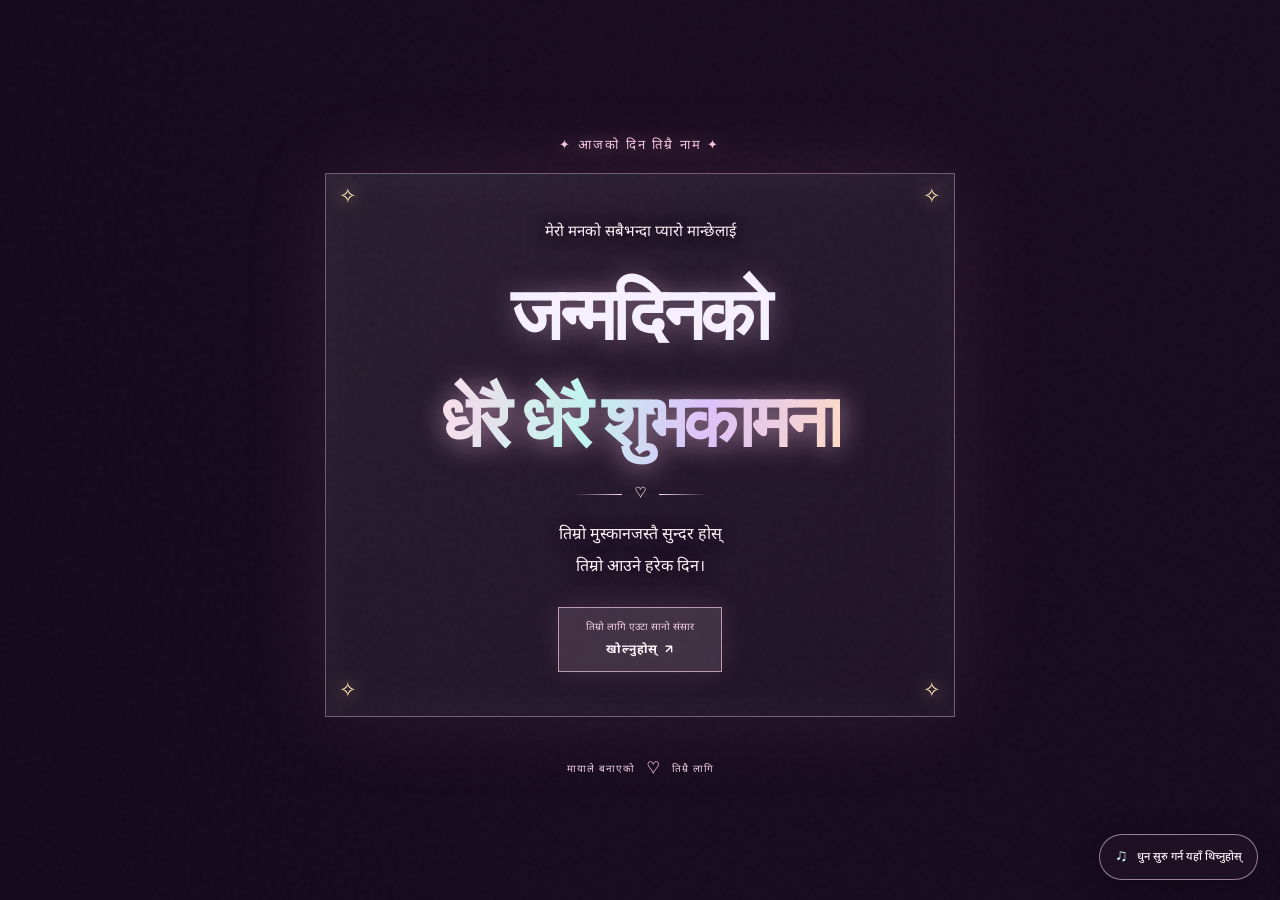
<file: index.html>
<!doctype html>
<html lang="ne">

<head>
    <meta charset="utf-8">
    <meta name="viewport" content="width=device-width,initial-scale=1">
    <meta name="theme-color" content="#180b20">
    <meta name="description" content="तिम्रो जन्मदिनका लागि, मायाले बनाएको सानो संसार।">
    <title>तिम्रो लागि ♡</title>
    <link rel="preconnect" href="https://fonts.googleapis.com">
    <link rel="preconnect" href="https://fonts.gstatic.com" crossorigin>
    <link
        href="https://fonts.googleapis.com/css2?family=DM+Sans:wght@400;500;600;700&family=Noto+Sans+Devanagari:wght@400;500;600;700&display=swap"
        rel="stylesheet">
    <link rel="stylesheet" href="style.css">
    <link rel="stylesheet" href="theme.css">
    <link rel="stylesheet" href="music.css">
</head>

<body class="page page-intro">
    <div class="video-backdrop"><video autoplay muted loop playsinline aria-hidden="true">
            <source src="love.mp4" type="video/mp4">
        </video></div>
    <div class="video-shade"></div>
    <div class="grain" aria-hidden="true"></div>
    <main class="intro-screen">
        <div class="intro-kicker reveal">✦ आजको दिन तिम्रै नाम ✦</div>
        <div class="intro-frame reveal"><span class="frame-corner corner-tl">✧</span><span
                class="frame-corner corner-tr">✧</span><span class="frame-corner corner-bl">✧</span><span
                class="frame-corner corner-br">✧</span>
            <p class="intro-small">मेरो मनको सबैभन्दा प्यारो मान्छेलाई</p>
            <h1>जन्मदिनको<br><span>धेरै धेरै शुभकामना</span></h1>
            <div class="intro-divider"><i></i> ♡ <i></i></div>
            <p class="intro-line">तिम्रो मुस्कानजस्तै सुन्दर होस्<br>तिम्रो आउने हरेक दिन।</p><a class="enter-button"
                href="wishes.html"><span>तिम्रो लागि एउटा सानो संसार</span><b>खोल्नुहोस्&nbsp; ↗</b></a>
        </div>
        <div class="intro-footer reveal"><span>मायाले बनाएको</span><span class="footer-heart">♡</span><span>तिम्रै
                लागि</span></div>
        <div class="balloon balloon-one"><i></i></div>
        <div class="balloon balloon-two"><i></i></div>
        <div class="balloon balloon-three"><i></i></div>
        <div class="balloon balloon-four"><i></i></div>
        <div class="balloon balloon-five"><i></i></div>
        <div class="fireworks firework-a">✦<b>✧</b></div>
        <div class="fireworks firework-b">✧<b>✦</b></div>
        <div class="fireworks firework-c">✦<b>✧</b></div>
        <div class="float-heart heart-a">♡</div>
        <div class="float-heart heart-b">♥</div>
    </main><button class="music-toggle" type="button" aria-pressed="false"><span class="music-icon">♫</span><span
            class="music-label">मधुर धुन सुन्नुहोस्</span></button>
    <script src="script.js"></script>
</body>

</html>
</file>
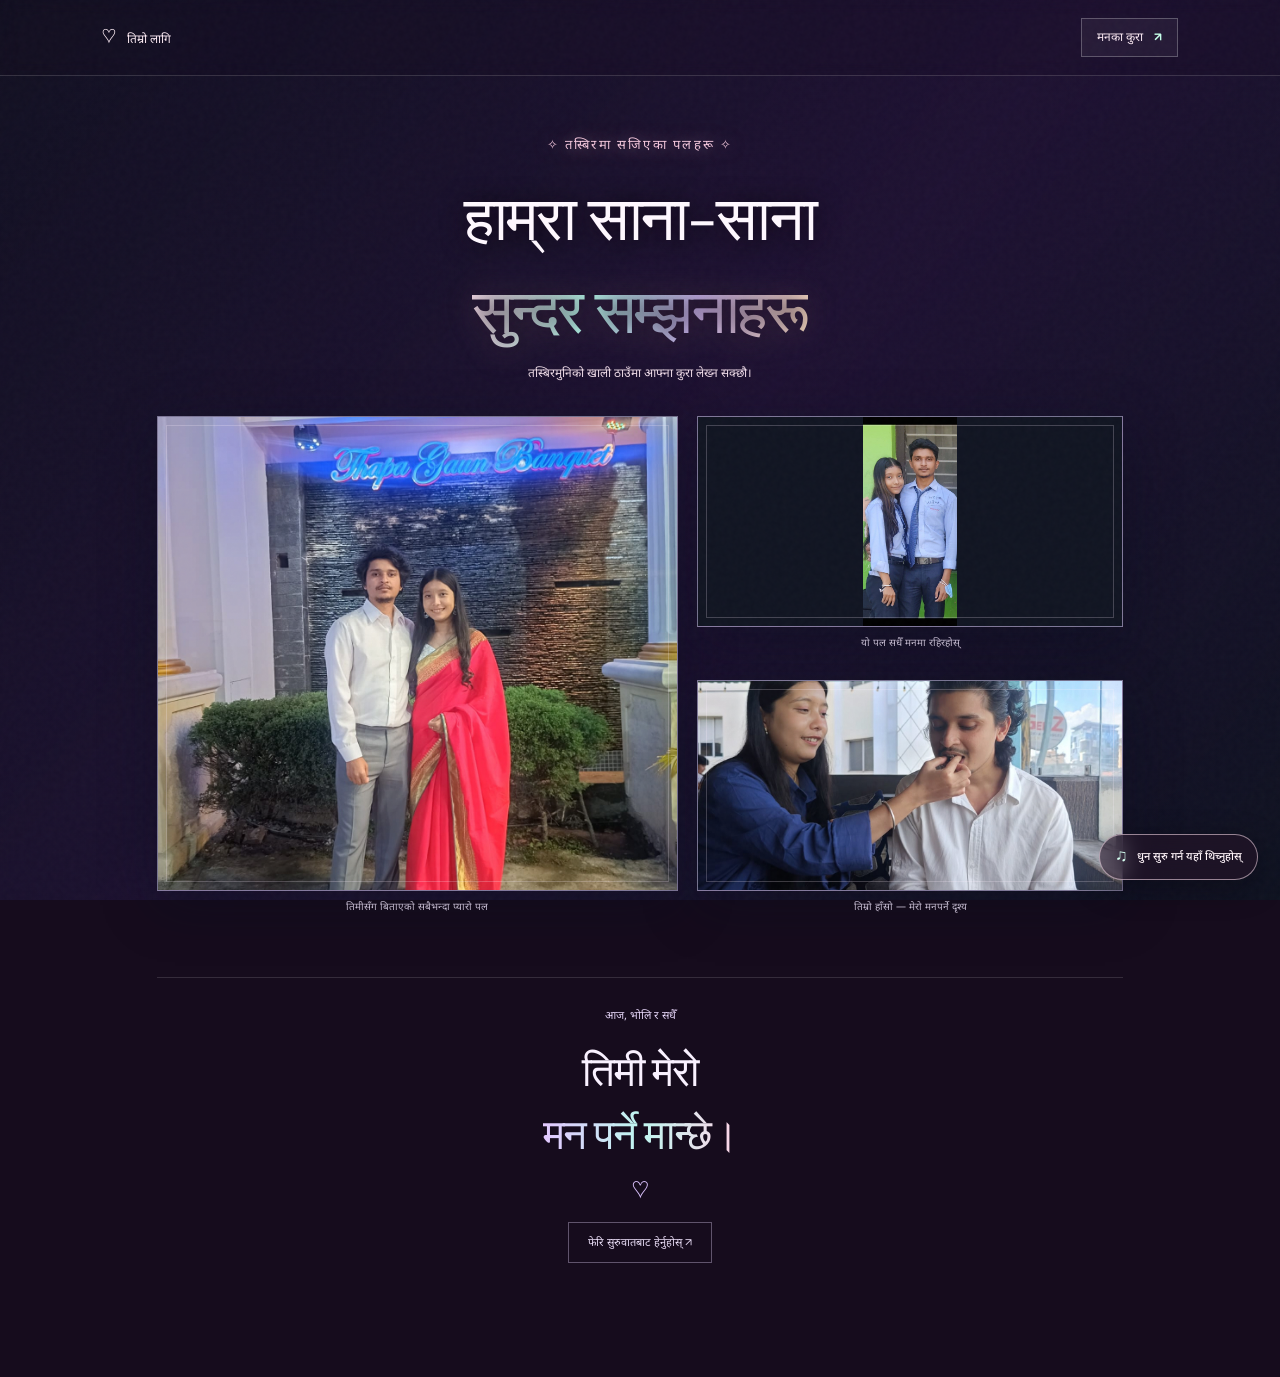
<file: memories.html>
<!doctype html>
<html lang="ne">

<head>
    <meta charset="utf-8">
    <meta name="viewport" content="width=device-width,initial-scale=1">
    <meta name="theme-color" content="#130f28">
    <title>हाम्रा सम्झनाहरू ♡</title>
    <link rel="preconnect" href="https://fonts.googleapis.com">
    <link rel="preconnect" href="https://fonts.gstatic.com" crossorigin>
    <link href="https://fonts.googleapis.com/css2?family=Noto+Sans+Devanagari:wght@400;500;600;700&display=swap"
        rel="stylesheet">
    <link rel="stylesheet" href="style.css">
    <link rel="stylesheet" href="theme.css">
    <link rel="stylesheet" href="music.css">
</head>

<body class="page page-memories">
    <div class="video-backdrop"><video autoplay muted loop playsinline aria-hidden="true">
            <source src="love.mp4" type="video/mp4">
        </video></div>
    <div class="video-shade"></div>
    <div class="grain" aria-hidden="true"></div>
    <header class="site-nav"><a class="nav-brand" href="index.html">♡ <span>तिम्रो लागि</span></a><a class="nav-next"
            href="wishes.html">मनका कुरा <b>↗</b></a></header>
    <main class="memories-main">
        <section class="memories-heading reveal">
            <p class="page-kicker">✧ तस्बिरमा सजिएका पलहरू ✧</p>
            <h1>हाम्रा साना-साना<br><span>सुन्दर सम्झनाहरू</span></h1>
            <p>तस्बिरमुनिको खाली ठाउँमा आफ्ना कुरा लेख्न सक्छौ।</p>
        </section>
        <section class="memory-gallery">
            <figure class="memory-shot shot-one reveal has-photo">
                <div class="photo-placeholder"><img src="images/2.jpeg" alt="तिमीसँग बिताएको प्यारो पल"><span>♡</span><small>यहाँ तिम्रो मनपर्ने तस्बिर राख</small><b>images/2.jpeg</b>
                </div>
                <figcaption>तिमीसँग बिताएको सबैभन्दा प्यारो पल</figcaption>
            </figure>
            <figure class="memory-shot shot-two reveal has-photo">
                <div class="photo-placeholder"><img src="images/4.jpeg" alt="हाम्रो अर्को सुन्दर सम्झना"><span>✧</span><small>हाम्रो अर्को सुन्दर सम्झना</small><b>images/4.jpeg</b>
                </div>
                <figcaption>यो पल सधैँ मनमा रहिरहोस्</figcaption>
            </figure>
            <figure class="memory-shot shot-three reveal has-photo">
                <div class="photo-placeholder"><img src="images/1.jpeg" alt="एउटा खुसीको दिन"><span>♡</span><small>एउटा खुसीको दिन</small><b>images/1.jpeg</b></div>
                <figcaption>तिम्रो हाँसो — मेरो मनपर्ने दृश्य</figcaption>
            </figure>
        </section>
        <section class="memories-end reveal"><span>आज, भोलि र सधैँ</span>
            <h2>तिमी मेरो<br><em>मन पर्ने मान्छे।</em></h2>
            <div>♡</div><a href="index.html">फेरि सुरुवातबाट हेर्नुहोस् ↗</a>
        </section>
    </main><button class="music-toggle" type="button" aria-pressed="false"><span class="music-icon">♫</span><span
            class="music-label">मधुर धुन सुन्नुहोस्</span></button>
    <script src="script.js"></script>
</body>

</html>
</file>
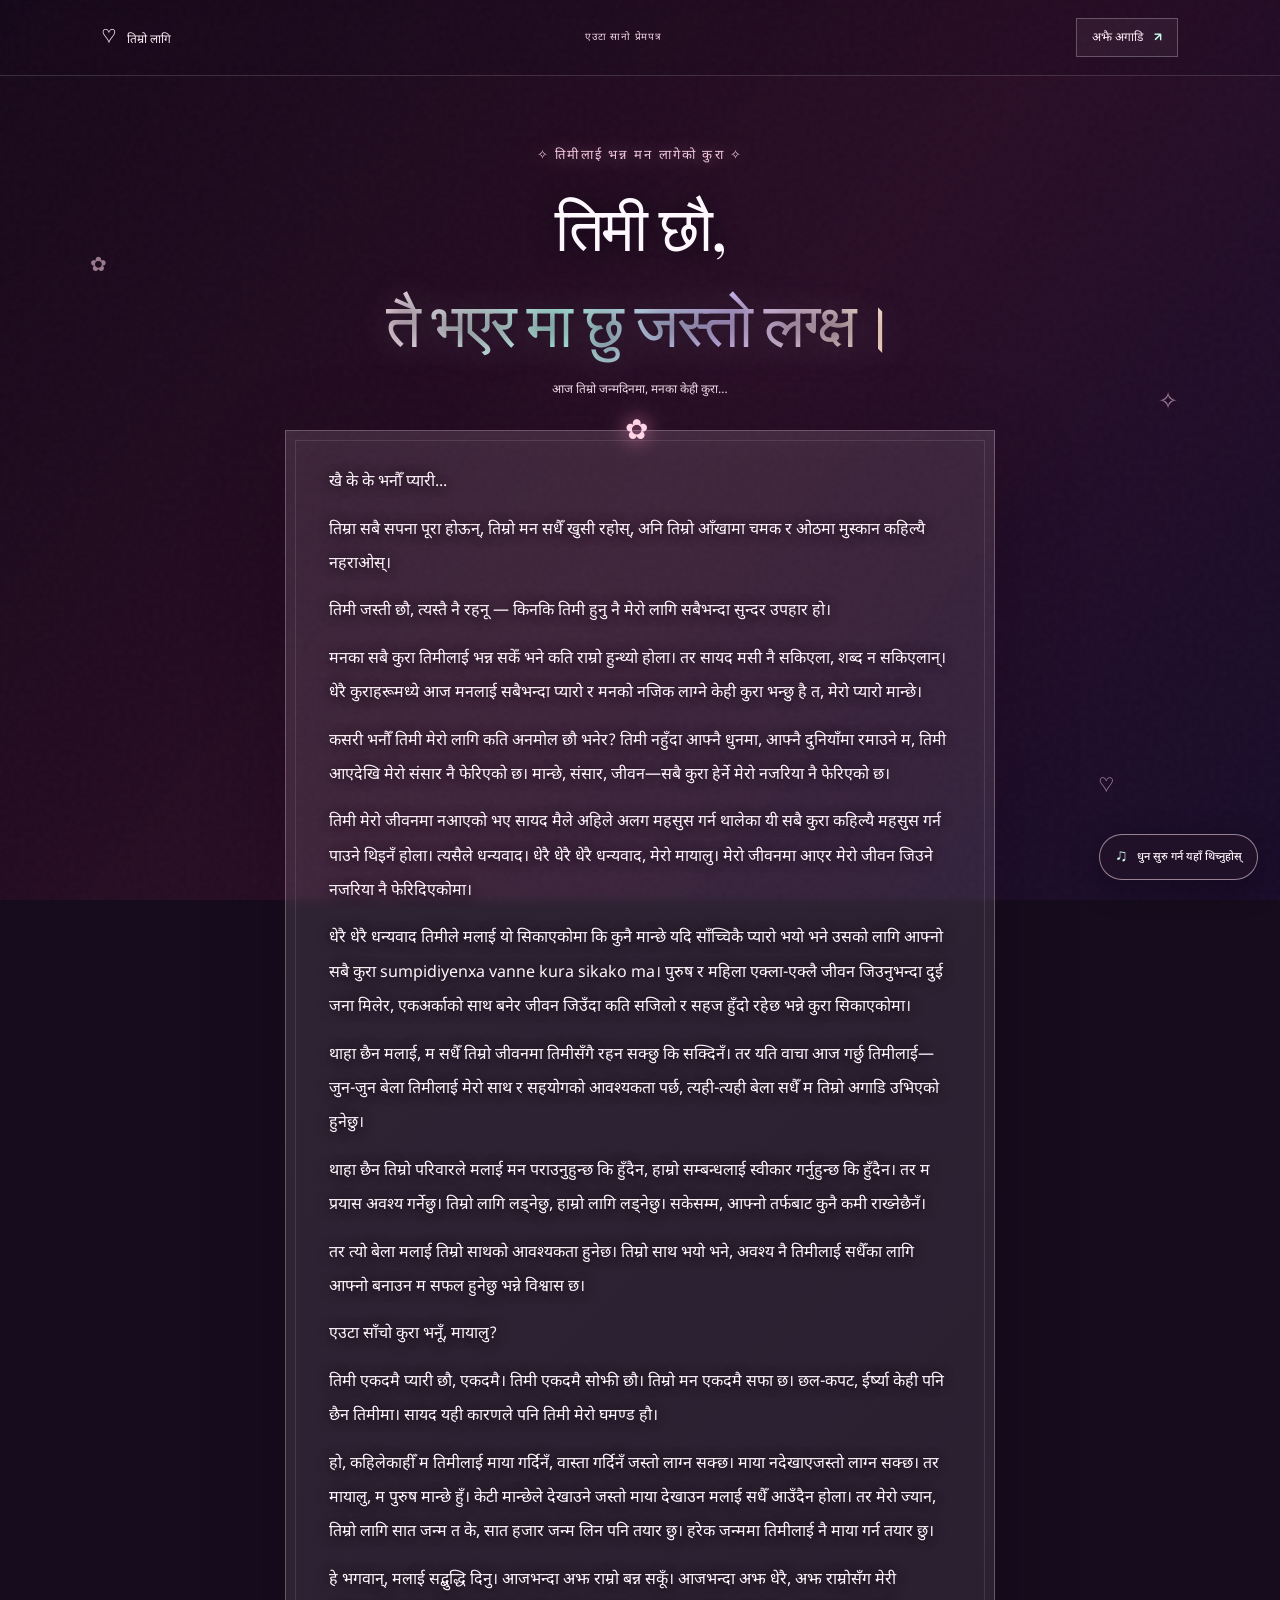
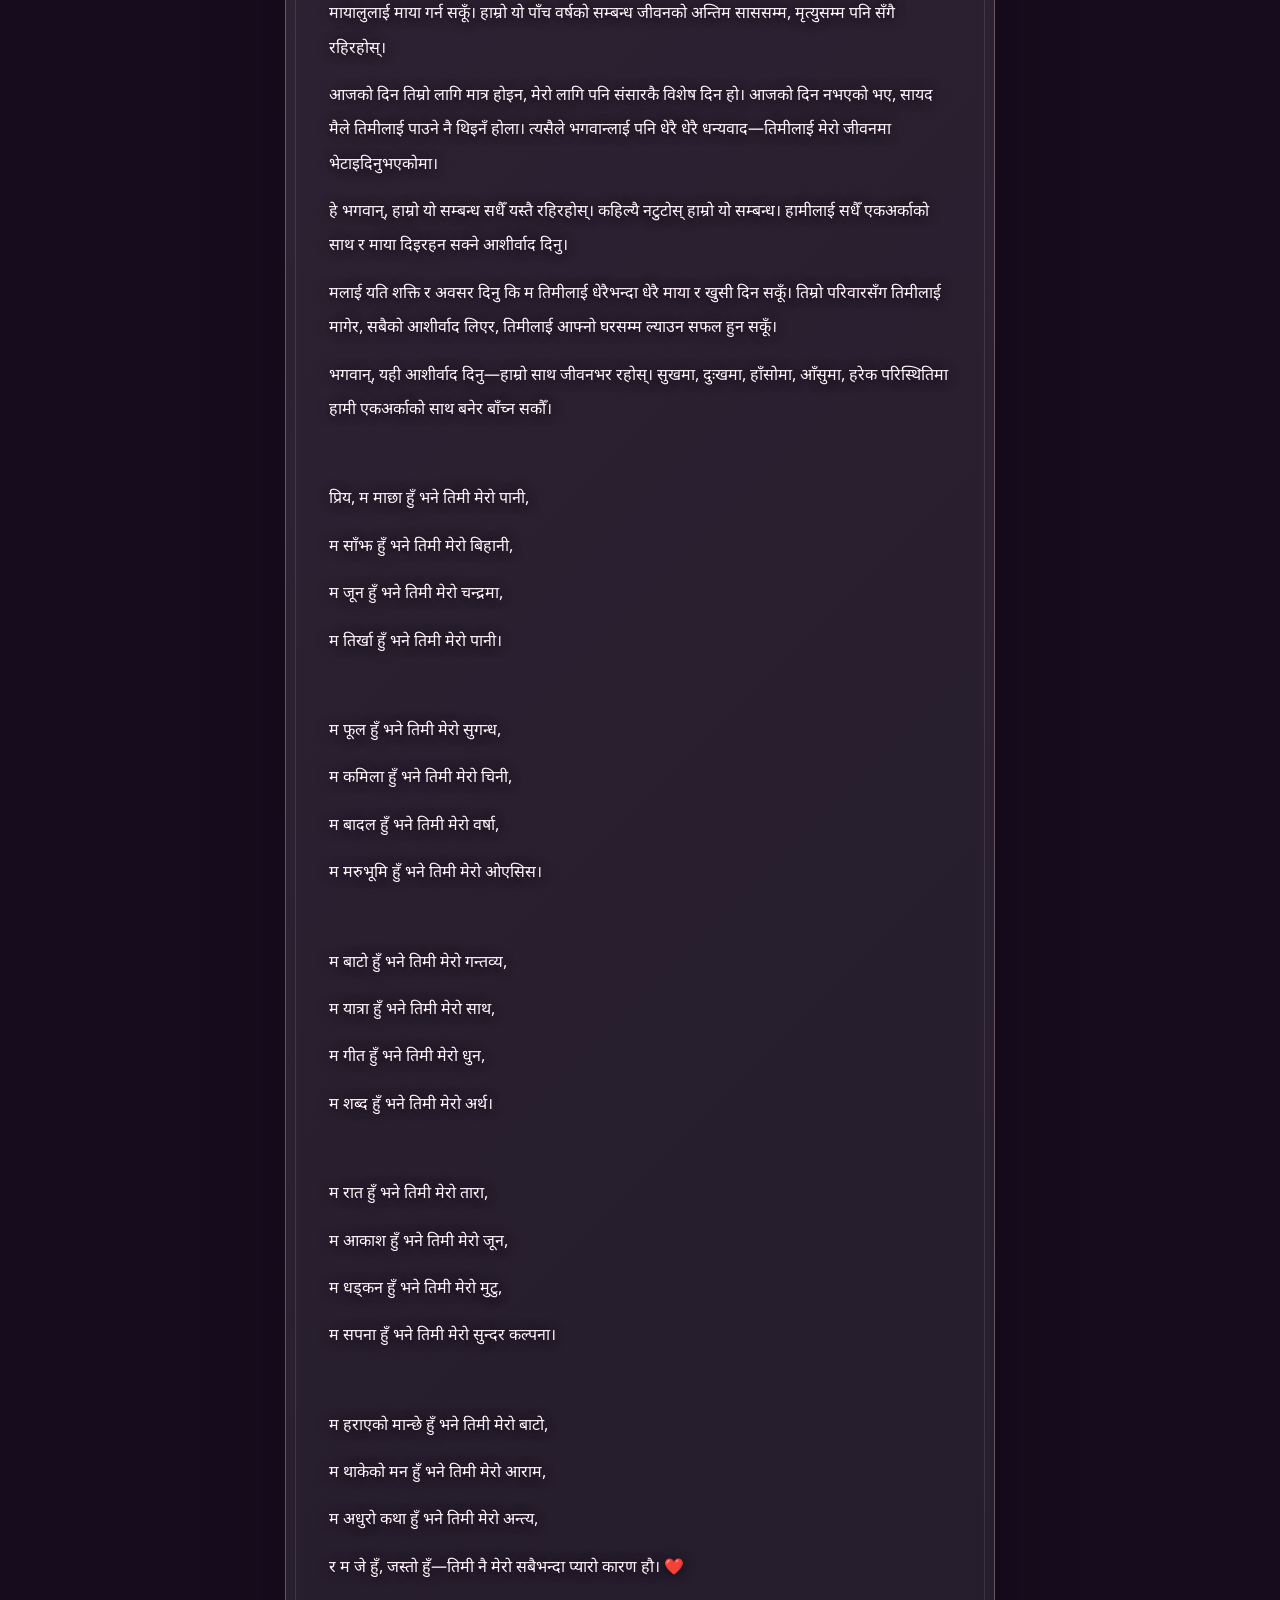
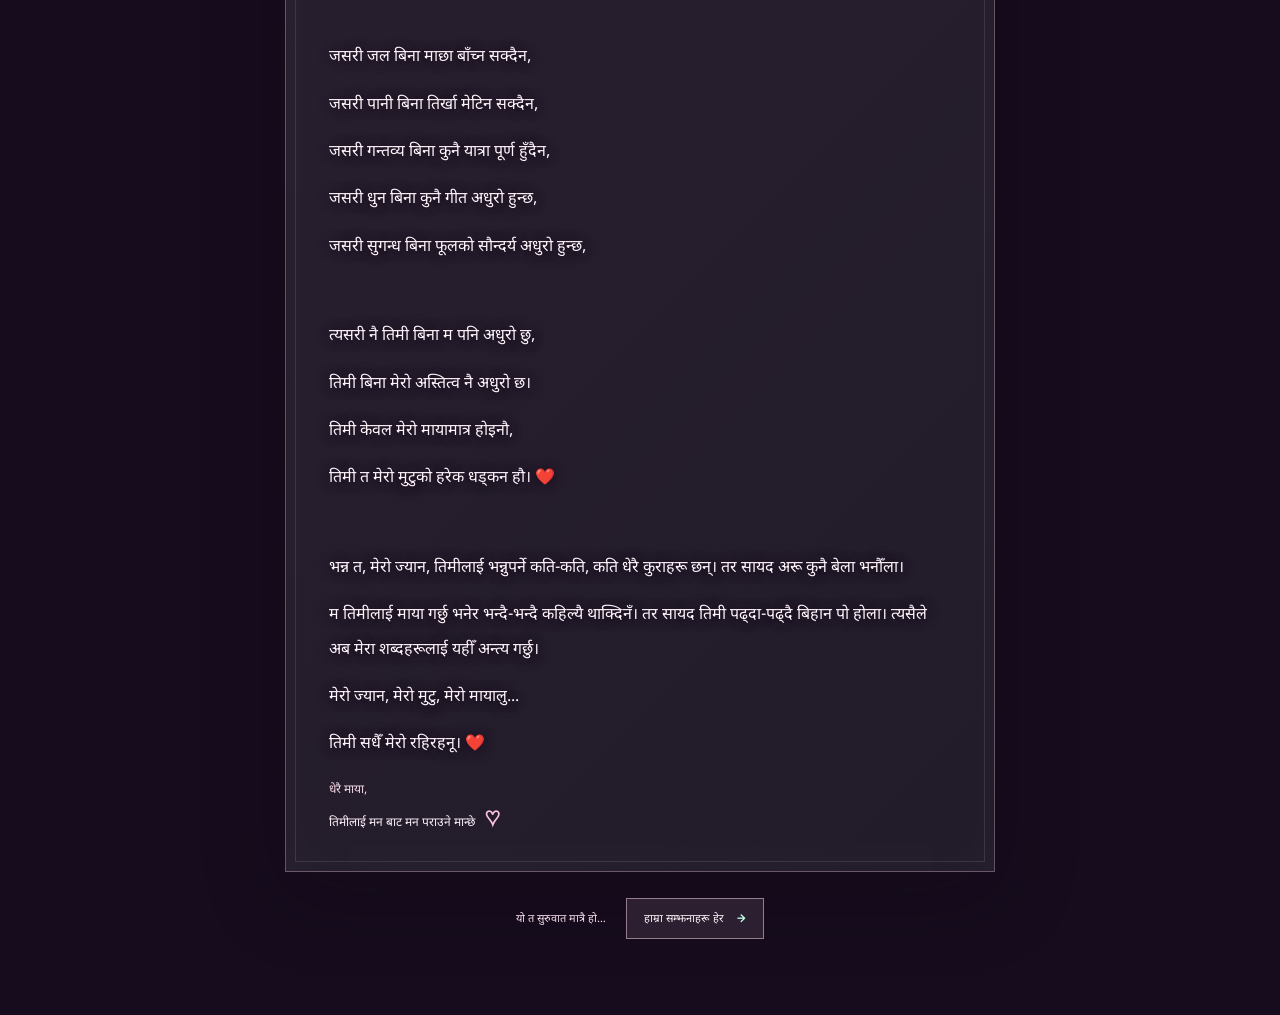
<file: wishes.html>
<!doctype html>
<html lang="ne">

<head>
    <meta charset="utf-8">
    <meta name="viewport" content="width=device-width,initial-scale=1">
    <meta name="theme-color" content="#25101f">
    <title>मनका कुरा ♡</title>
    <link rel="preconnect" href="https://fonts.googleapis.com">
    <link rel="preconnect" href="https://fonts.gstatic.com" crossorigin>
    <link href="https://fonts.googleapis.com/css2?family=Noto+Sans+Devanagari:wght@400;500;600;700&display=swap"
        rel="stylesheet">
    <link rel="stylesheet" href="style.css">
    <link rel="stylesheet" href="theme.css">
    <link rel="stylesheet" href="music.css">
</head>

<body class="page page-wishes">
    <div class="video-backdrop"><video autoplay muted loop playsinline aria-hidden="true">
            <source src="love.mp4" type="video/mp4">
        </video></div>
    <div class="video-shade"></div>
    <div class="grain" aria-hidden="true"></div>
    <header class="site-nav"><a class="nav-brand" href="index.html">♡ <span>तिम्रो लागि</span></a><span
            class="nav-caption">एउटा सानो प्रेमपत्र</span><a class="nav-next" href="memories.html">अझै अगाडि
            <b>↗</b></a></header>
    <main class="wishes-main">
        <div class="wishes-heading reveal">
            <p class="page-kicker">✧ तिमीलाई भन्न मन लागेको कुरा ✧</p>
            <h1>तिमी छौ,<br><span>तै भएर मा छु जस्तो लग्क्ष।</span></h1>
            <p class="wishes-sub">आज तिम्रो जन्मदिनमा, मनका केही कुरा…</p>
        </div>
        <article class="letter-glass reveal"><span class="letter-flower">✿</span>
            <p>खै के के भनौँ प्यारी...</p>
            <p>तिम्रा सबै सपना पूरा होऊन्, तिम्रो मन सधैँ खुसी रहोस्, अनि तिम्रो आँखामा चमक र ओठमा मुस्कान कहिल्यै
                नहराओस्। </p>

            <p>तिमी जस्ती छौ, त्यस्तै नै रहनू — किनकि तिमी हुनु नै मेरो लागि सबैभन्दा सुन्दर उपहार हो।</p>

            <p>मनका सबै कुरा तिमीलाई भन्न सकेँ भने कति राम्रो हुन्थ्यो होला। तर सायद मसी नै सकिएला, शब्द न सकिएलान्।
                धेरै कुराहरूमध्ये आज मनलाई सबैभन्दा प्यारो र मनको नजिक लाग्ने केही कुरा भन्छु है त, मेरो प्यारो मान्छे।
            </p>

            <p>कसरी भनौँ तिमी मेरो लागि कति अनमोल छौ भनेर? तिमी नहुँदा आफ्नै धुनमा, आफ्नै दुनियाँमा रमाउने म, तिमी
                आएदेखि मेरो संसार नै फेरिएको छ। मान्छे, संसार, जीवन—सबै कुरा हेर्ने मेरो नजरिया नै फेरिएको छ।</p>

            <p>तिमी मेरो जीवनमा नआएको भए सायद मैले अहिले अलग महसुस गर्न थालेका यी सबै कुरा कहिल्यै महसुस गर्न पाउने
                थिइनँ होला। त्यसैले धन्यवाद। धेरै धेरै धेरै धन्यवाद, मेरो मायालु। मेरो जीवनमा आएर मेरो जीवन जिउने नजरिया
                नै फेरिदिएकोमा।</p>

            <p>धेरै धेरै धन्यवाद तिमीले मलाई यो सिकाएकोमा कि कुनै मान्छे यदि साँच्चिकै प्यारो भयो भने उसको लागि आफ्नो
                सबै कुरा sumpidiyenxa vanne kura sikako ma। पुरुष र महिला एक्ला-एक्लै जीवन जिउनुभन्दा दुई जना मिलेर,
                एकअर्काको साथ बनेर जीवन जिउँदा कति सजिलो र सहज हुँदो रहेछ भन्ने कुरा सिकाएकोमा।</p>

            <p>थाहा छैन मलाई, म सधैँ तिम्रो जीवनमा तिमीसँगै रहन सक्छु कि सक्दिनँ। तर यति वाचा आज गर्छु तिमीलाई—जुन-जुन
                बेला तिमीलाई मेरो साथ र सहयोगको आवश्यकता पर्छ, त्यही-त्यही बेला सधैँ म तिम्रो अगाडि उभिएको हुनेछु।</p>

            <p>थाहा छैन तिम्रो परिवारले मलाई मन पराउनुहुन्छ कि हुँदैन, हाम्रो सम्बन्धलाई स्वीकार गर्नुहुन्छ कि हुँदैन।
                तर म प्रयास अवश्य गर्नेछु। तिम्रो लागि लड्नेछु, हाम्रो लागि लड्नेछु। सकेसम्म, आफ्नो तर्फबाट कुनै कमी
                राख्नेछैनँ।</p>

            <p>तर त्यो बेला मलाई तिम्रो साथको आवश्यकता हुनेछ। तिम्रो साथ भयो भने, अवश्य नै तिमीलाई सधैँका लागि आफ्नो
                बनाउन म सफल हुनेछु भन्ने विश्वास छ।</p>

            <p>एउटा साँचो कुरा भनूँ, मायालु?</p>

            <p>तिमी एकदमै प्यारी छौ, एकदमै। तिमी एकदमै सोझी छौ। तिम्रो मन एकदमै सफा छ। छल-कपट, ईर्ष्या केही पनि छैन
                तिमीमा। सायद यही कारणले पनि तिमी मेरो घमण्ड हौ।</p>

            <p>हो, कहिलेकाहीँ म तिमीलाई माया गर्दिनँ, वास्ता गर्दिनँ जस्तो लाग्न सक्छ। माया नदेखाएजस्तो लाग्न सक्छ। तर
                मायालु, म पुरुष मान्छे हुँ। केटी मान्छेले देखाउने जस्तो माया देखाउन मलाई सधैँ आउँदैन होला। तर मेरो
                ज्यान, तिम्रो लागि सात जन्म त के, सात हजार जन्म लिन पनि तयार छु। हरेक जन्ममा तिमीलाई नै माया गर्न तयार
                छु।</p>

            <p>हे भगवान्, मलाई सद्बुद्धि दिनु। आजभन्दा अझ राम्रो बन्न सकूँ। आजभन्दा अझ धेरै, अझ राम्रोसँग मेरी मायालुलाई
                माया गर्न सकूँ। हाम्रो यो पाँच वर्षको सम्बन्ध जीवनको अन्तिम साससम्म, मृत्युसम्म पनि सँगै रहिरहोस्।</p>

            <p>आजको दिन तिम्रो लागि मात्र होइन, मेरो लागि पनि संसारकै विशेष दिन हो। आजको दिन नभएको भए, सायद मैले तिमीलाई
                पाउने नै थिइनँ होला। त्यसैले भगवान्लाई पनि धेरै धेरै धन्यवाद—तिमीलाई मेरो जीवनमा भेटाइदिनुभएकोमा।</p>

            <p>हे भगवान्, हाम्रो यो सम्बन्ध सधैँ यस्तै रहिरहोस्। कहिल्यै नटुटोस् हाम्रो यो सम्बन्ध। हामीलाई सधैँ
                एकअर्काको साथ र माया दिइरहन सक्ने आशीर्वाद दिनु।</p>

            <p>मलाई यति शक्ति र अवसर दिनु कि म तिमीलाई धेरैभन्दा धेरै माया र खुसी दिन सकूँ। तिम्रो परिवारसँग तिमीलाई
                मागेर, सबैको आशीर्वाद लिएर, तिमीलाई आफ्नो घरसम्म ल्याउन सफल हुन सकूँ।</p>

            <p>भगवान्, यही आशीर्वाद दिनु—हाम्रो साथ जीवनभर रहोस्। सुखमा, दुःखमा, हाँसोमा, आँसुमा, हरेक परिस्थितिमा हामी
                एकअर्काको साथ बनेर बाँच्न सकौँ।</p>
<br>
<br>

            <p>प्रिय, म माछा हुँ भने तिमी मेरो पानी,</p>
                <p>म साँझ हुँ भने तिमी मेरो बिहानी,</p>
                <p>म जून हुँ भने तिमी मेरो चन्द्रमा,</p>
                <p>म तिर्खा हुँ भने तिमी मेरो पानी।</p>
<br>
<br>
                <p>म फूल हुँ भने तिमी मेरो सुगन्ध,</p>
                <p>म कमिला हुँ भने तिमी मेरो चिनी,</p>
                <p>म बादल हुँ भने तिमी मेरो वर्षा,</p>
                <p>म मरुभूमि हुँ भने तिमी मेरो ओएसिस।</p>
                <br>
<br>

                <p>म बाटो हुँ भने तिमी मेरो गन्तव्य,</p>
                <p>म यात्रा हुँ भने तिमी मेरो साथ,</p>
                <p>म गीत हुँ भने तिमी मेरो धुन,</p>
                <p>म शब्द हुँ भने तिमी मेरो अर्थ।</p>
                <br>
<br>

                <p>म रात हुँ भने तिमी मेरो तारा,</p>
                <p>म आकाश हुँ भने तिमी मेरो जून,</p>
                <p>म धड्कन हुँ भने तिमी मेरो मुटु,</p>
                <p>म सपना हुँ भने तिमी मेरो सुन्दर कल्पना।</p>
                <br>
<br>

                <p>म हराएको मान्छे हुँ भने तिमी मेरो बाटो,</p>
                <p>म थाकेको मन हुँ भने तिमी मेरो आराम,</p>
                <p>म अधुरो कथा हुँ भने तिमी मेरो अन्त्य,</p>
                <p>र म जे हुँ, जस्तो हुँ—तिमी नै मेरो सबैभन्दा प्यारो कारण हौ। ❤️</p>
                <br>
<br>

                <p>जसरी जल बिना माछा बाँच्न सक्दैन,</p>
                <p>जसरी पानी बिना तिर्खा मेटिन सक्दैन,</p>
                <p>जसरी गन्तव्य बिना कुनै यात्रा पूर्ण हुँदैन,</p>
                <p>जसरी धुन बिना कुनै गीत अधुरो हुन्छ,</p>
                <p>जसरी सुगन्ध बिना फूलको सौन्दर्य अधुरो हुन्छ,</p>
                <br>
<br>

                <p>त्यसरी नै तिमी बिना म पनि अधुरो छु,</p>
                <p>तिमी बिना मेरो अस्तित्व नै अधुरो छ।</p>
                <p>तिमी केवल मेरो मायामात्र होइनौ,</p>
                <p>तिमी त मेरो मुटुको हरेक धड्कन हौ। ❤️</p>
                <br>
<br>
            

            <p>भन्न त, मेरो ज्यान, तिमीलाई भन्नुपर्ने कति-कति, कति धेरै कुराहरू छन्। तर सायद अरू कुनै बेला भनौँला।</p>
            <p>म तिमीलाई माया गर्छु भनेर भन्दै-भन्दै कहिल्यै थाक्दिनँ। तर सायद तिमी पढ्दा-पढ्दै बिहान पो होला। त्यसैले
                अब मेरा शब्दहरूलाई यहीँ अन्त्य गर्छु।</p>
            <p>मेरो ज्यान, मेरो मुटु, मेरो मायालु...</p>
            <p>तिमी सधैँ मेरो रहिरहनू। ❤️</p>
            <div class="letter-sign">धेरै माया,<br><span>तिमीलाई मन बाट मन पराउने मान्छे</span> <b>♡</b></div>
        </article>
        <div class="wishes-bottom reveal"><span>यो त सुरुवात मात्रै हो…</span><a class="next-page-button"
                href="memories.html">हाम्रा सम्झनाहरू हेर <b>→</b></a></div>
    </main>
    <div class="petal petal-one">✿</div>
    <div class="petal petal-two">✧</div>
    <div class="petal petal-three">♡</div><button class="music-toggle" type="button" aria-pressed="false"><span
            class="music-icon">♫</span><span class="music-label">मधुर धुन सुन्नुहोस्</span></button>
    <script src="script.js"></script>
</body>

</html>
</file>
<file: style.css>
@import url('https://fonts.googleapis.com/css2?family=DM+Sans:wght@400;500;600;700&family=Playfair+Display:ital,wght@0,500;0,600;0,700;1,500;1,600&display=swap');
:root{--night:#220c22;--night2:#32112d;--pink:#f2b4c8;--rose:#d982a1;--cream:#fff4ed;--muted:#c4aab9;--lilac:#ac8ba9;--gold:#ecc99b;--sans:'DM Sans',sans-serif;--serif:'Playfair Display',serif}*{box-sizing:border-box}html{scroll-behavior:smooth}body{margin:0;background:var(--night);color:var(--cream);font-family:var(--sans);overflow-x:hidden}a{color:inherit;text-decoration:none}.grain{position:fixed;inset:0;pointer-events:none;z-index:10;opacity:.12;background-image:url("data:image/svg+xml,%3Csvg viewBox='0 0 180 180' xmlns='http://www.w3.org/2000/svg'%3E%3Cfilter id='n'%3E%3CfeTurbulence type='fractalNoise' baseFrequency='.9' numOctaves='3' stitchTiles='stitch'/%3E%3C/filter%3E%3Crect width='100%25' height='100%25' filter='url(%23n)' opacity='.22'/%3E%3C/svg%3E")}.ambient{position:absolute;width:600px;height:600px;border-radius:50%;filter:blur(130px);opacity:.13;pointer-events:none}.ambient-one{top:0;left:-250px;background:#ba567d}.ambient-two{top:480px;right:-300px;background:#79507e}.topbar{height:84px;padding:0 8.3%;display:flex;align-items:center;justify-content:space-between;position:relative;z-index:2;border-bottom:1px solid #ffffff12}.wordmark{font:500 13px var(--sans);letter-spacing:.02em;color:#f7e6ed}.tiny-heart{color:var(--rose);margin-right:8px}.top-link{font-size:12px;color:var(--muted);letter-spacing:.04em}.top-link span{margin-left:8px;color:var(--pink)}.hero{min-height:710px;max-width:1200px;margin:auto;padding:96px 6% 100px;display:grid;grid-template-columns:1fr 1fr;align-items:center;position:relative}.hero-copy{z-index:1}.eyebrow{font-size:9px;font-weight:700;letter-spacing:.22em;color:#dd9ab2}.eyebrow-line{display:inline-block;width:27px;height:1px;background:#d98ea8;vertical-align:middle;margin:0 11px}h1,h2{font-family:var(--serif);font-weight:500;letter-spacing:-.035em}h1{font-size:clamp(54px,6.4vw,84px);line-height:1.04;margin:26px 0 20px}h1 em,h2 em{color:var(--pink);font-weight:500}.hero-sub{font-size:14px;line-height:1.9;color:var(--muted);margin:0 0 28px}.hero-sub em{color:var(--pink);font-family:var(--serif);font-size:16px}.button{display:inline-flex;align-items:center;gap:29px;padding:15px 19px;font-size:11px;letter-spacing:.025em;transition:transform .25s,box-shadow .25s}.button:hover{transform:translateY(-3px)}.button-primary{background:linear-gradient(105deg,#d47996,#b66d8f);color:white;box-shadow:0 8px 28px #c5688738}.button-primary:hover{box-shadow:0 12px 32px #c5688758}.button span{font-size:15px}.hero-note{display:flex;align-items:center;gap:10px;margin:42px 0 0;color:#a88d9d;font-size:10px;letter-spacing:.06em}.note-heart{font:25px var(--serif);color:#d989a5}.hero-art{height:480px;position:relative;display:flex;align-items:center;justify-content:center}.orbit{position:absolute;border:1px solid #f0b6d019;border-radius:50%;width:405px;height:405px;transform:rotate(-24deg)}.orbit-a{width:460px;height:310px;transform:rotate(37deg)}.moon{position:absolute;width:340px;height:340px;background:radial-gradient(circle at 36% 31%,#bd799c66,transparent 70%);filter:blur(20px);border-radius:50%}.main-photo{width:279px;height:350px;position:relative;z-index:1;transform:rotate(-4deg);box-shadow:0 25px 90px #0f07117a}.photo-placeholder{background:linear-gradient(145deg,#55304f,#2f1733 75%);border:1px solid #ffd2df2b;color:#e6c1d0;display:flex;flex-direction:column;align-items:center;justify-content:center;gap:9px;text-align:center;overflow:hidden}.photo-placeholder:before{content:'';position:absolute;inset:8px;border:1px solid #ffc5d41a}.photo-placeholder>span:not(.photo-mark){font:italic 15px var(--serif)}.photo-placeholder small{font-size:8px;color:#c19aac;letter-spacing:.03em}.photo-placeholder small b{color:#efb1c8;font-weight:600}.photo-mark{font-size:34px;color:#e59bb4}.photo-polaroid{position:absolute;width:146px;height:167px;bottom:15px;left:8px;z-index:2;transform:rotate(8deg);box-shadow:0 15px 45px #10071188}.photo-polaroid .photo-mark{font-size:25px}.photo-polaroid>span:not(.photo-mark){font-size:11px}.photo-polaroid:before{inset:6px}.photo-polaroid small{font-size:7px}.floating-caption{position:absolute;bottom:63px;right:3px;display:flex;align-items:center;gap:10px;font:italic 13px var(--serif);color:#edbfd0;transform:rotate(-7deg)}.caption-star{color:var(--gold);font-style:normal}.spark{position:absolute;color:var(--gold);animation:twinkle 2.5s ease-in-out infinite}.s1{top:76px;right:90px;font-size:22px}.s2{top:135px;left:35px;color:var(--pink);font-size:25px;animation-delay:.7s}.s3{bottom:68px;right:82px;font-size:16px;animation-delay:1.3s}.s4{top:80px;left:130px;font-size:30px;animation-delay:.3s}.scroll-cue{position:absolute;bottom:29px;left:50%;transform:translateX(-50%);font-size:8px;letter-spacing:.21em;color:#90748a;display:flex;align-items:center;gap:10px}.scroll-cue span{display:block;width:31px;height:1px;background:#986d86}.wish-section{padding:103px 8% 116px;background:linear-gradient(180deg,#35132f,#2c1029);display:grid;grid-template-columns:1fr 1fr;gap:8%;align-items:center}.section-heading h2,.film-heading h2,.gallery-heading h2{font-size:clamp(40px,5vw,62px);line-height:1.1;margin:20px 0}.wish-intro,.film-heading>p:last-child{max-width:310px;font-size:13px;line-height:1.9;color:var(--muted)}.wish-card{position:relative;border:1px solid #e2aec328;background:linear-gradient(138deg,#65345580,#38203b99);padding:42px 42px 36px;max-width:480px;box-shadow:0 24px 80px #16081755}.card-kicker{font-size:8px;letter-spacing:.23em;color:#dfa1b6;margin:0 0 22px}.birthday-message{font:17px/1.85 var(--serif);color:#f5e4e9;margin:0}.signature{font:italic 13px var(--serif);color:var(--pink);margin:26px 0 0}.signature span{font-size:20px;margin-left:8px}.card-decoration{position:absolute;color:#d790ab70}.deco-one{right:31px;top:23px;font-size:17px}.deco-two{right:31px;bottom:26px;font-size:24px}.film-section{padding:118px 9%;display:grid;grid-template-columns:.75fr 1.25fr;gap:8%;align-items:center}.film-frame{border:1px solid #f2b4c82b;padding:10px;background:#31142e;box-shadow:0 25px 70px #12091388}.film-frame video{display:block;width:100%;max-height:370px;object-fit:cover;background:#170b18}.film-caption{display:flex;justify-content:space-between;padding:13px 6px 4px;font-size:9px;letter-spacing:.06em;color:#c4a9b7}.film-caption span:last-child{color:#9e7c92}.final-cta{position:relative;text-align:center;padding:105px 20px 112px;background:#33132f;overflow:hidden}.cta-glow{position:absolute;width:390px;height:250px;background:#c7638850;filter:blur(100px);left:calc(50% - 195px);top:45px}.final-cta>*:not(.cta-glow){position:relative}.final-cta h2{font-size:clamp(43px,5.4vw,66px);line-height:1.1;margin:18px 0 30px}.button-outline{border:1px solid #db9eb7;color:#f5d7e1}.button-outline:hover{background:#ffffff0b}.cta-heart{display:block;color:#d783a1;margin:33px auto 0;font:30px var(--serif)}footer{height:85px;border-top:1px solid #ffffff12;padding:0 8.3%;display:flex;align-items:center;justify-content:space-between;color:#9a8092;font-size:9px;letter-spacing:.04em}.footer-heart{color:#d985a1}.memory-hero{text-align:center;min-height:438px;padding:92px 20px 50px;position:relative}.memory-hero h1{font-size:clamp(49px,6vw,74px);line-height:1.08;margin:22px 0 14px}.memory-lede{font-size:12px;color:var(--muted);letter-spacing:.02em}.memory-stamp{position:absolute;right:16%;top:147px;width:76px;height:76px;border:1px solid #efafc647;border-radius:50%;display:flex;flex-direction:column;align-items:center;justify-content:center;color:var(--pink);font-size:20px;transform:rotate(12deg)}.memory-stamp small{font-size:7px;line-height:1.2;text-align:center;text-transform:uppercase;letter-spacing:.12em}.reasons-section{padding:35px 9% 108px;text-align:center;background:linear-gradient(180deg,#32132f,#2b102a)}.reasons-grid{display:grid;grid-template-columns:repeat(3,1fr);gap:18px;margin-top:31px;text-align:left}.reason-card{min-height:255px;padding:28px 26px 24px;background:#ffffff07;border:1px solid #efb4ca20;position:relative;transition:transform .3s,border-color .3s}.reason-card:hover{transform:translateY(-6px);border-color:#efb4ca55}.reason-no{font-size:9px;letter-spacing:.14em;color:#a8869c}.reason-icon{position:absolute;right:24px;top:25px;color:#e3a3b9;font-size:20px}.reason-card h2{font-size:25px;margin:35px 0 12px}.reason-card p{font-size:11px;line-height:1.8;color:#c3aeba;max-width:240px;margin:0}.reason-scribble{display:block;margin-top:19px;color:#df9db5;font:italic 12px var(--serif)}.gallery-section{padding:105px 9% 120px}.gallery-heading{display:flex;align-items:end;justify-content:space-between;margin-bottom:32px}.gallery-heading h2{margin-bottom:0}.gallery-heading>p{max-width:260px;font-size:11px;line-height:1.8;color:var(--muted);margin-bottom:7px}.gallery-grid{display:grid;grid-template-columns:1.15fr .85fr;grid-template-rows:210px 210px;gap:17px}.gallery-photo{position:relative;transition:transform .35s}.gallery-photo:hover{transform:scale(1.015)}.gallery-tall{grid-row:span 2}.gallery-wide{background:linear-gradient(125deg,#57394f,#36213b)}.gallery-square{background:linear-gradient(125deg,#503554,#281d37)}.gallery-photo i{position:absolute;right:14px;bottom:12px;font:italic 13px var(--serif);color:#efc1d1}.gallery-photo>span:not(.photo-mark){font-size:15px}.gallery-photo small{font-size:8px}.letter-section{padding:28px 9% 100px;background:linear-gradient(180deg,#2c1029,#34132f)}.letter-card{max-width:710px;margin:auto;text-align:center;position:relative;padding:62px 70px;background:linear-gradient(140deg,#62345175,#3c1b3999);border:1px solid #f4bacb24}.letter-card h2{font-size:42px;line-height:1.2;margin:18px 0}.letter-card>p:not(.eyebrow){font:15px/1.9 var(--serif);color:#e5cad5;max-width:500px;margin:0 auto}.letter-signoff{margin-top:25px;color:#f0bdd0;font:italic 15px var(--serif)}.letter-signoff span{font-size:20px}.letter-spark{position:absolute;top:26px;right:32px;color:#e9c599;font-size:18px}.memory-bottom{text-align:center;padding:10px 20px 90px}.memory-bottom p{color:#c5aabc;font:italic 18px var(--serif);margin:0 0 19px}.reveal{opacity:0;transform:translateY(18px);transition:opacity .8s ease,transform .8s ease}.reveal.visible{opacity:1;transform:translateY(0)}
@keyframes twinkle{0%,100%{opacity:.45;transform:scale(.8)}50%{opacity:1;transform:scale(1.15)}}
@media(max-width:760px){.topbar{height:70px;padding:0 6%}.hero{grid-template-columns:1fr;padding:75px 8% 50px;min-height:auto}.hero-copy{text-align:center}.hero h1{font-size:57px}.hero-sub{font-size:12px}.hero-note{justify-content:center;margin-top:24px}.hero-art{height:410px;margin-top:17px}.main-photo{width:235px;height:300px}.orbit{width:360px;height:280px}.orbit-a{width:400px;height:265px}.photo-polaroid{left:1%;bottom:8px}.floating-caption{right:2%;bottom:36px}.scroll-cue{display:none}.wish-section{grid-template-columns:1fr;padding:80px 8%;gap:30px}.wish-card{padding:31px 27px}.film-section{grid-template-columns:1fr;padding:84px 8%;gap:24px}.film-frame video{max-height:280px}.final-cta{padding:85px 14px}.memory-hero{min-height:390px;padding-top:75px}.memory-stamp{top:auto;right:calc(50% - 38px);bottom:21px;width:58px;height:58px}.memory-stamp{font-size:16px}.memory-stamp small{font-size:6px}.reasons-section{padding:35px 7% 75px}.reasons-grid{grid-template-columns:1fr;gap:12px}.reason-card{min-height:205px}.reason-card h2{margin-top:22px}.gallery-section{padding:78px 7%}.gallery-heading{display:block}.gallery-heading>p{margin-top:15px}.gallery-grid{grid-template-columns:1fr 1fr;grid-template-rows:220px 175px}.gallery-tall{grid-row:span 2}.gallery-photo>span:not(.photo-mark){font-size:13px}.letter-section{padding:20px 7% 72px}.letter-card{padding:49px 24px}.letter-card h2{font-size:34px}.letter-card>p:not(.eyebrow){font-size:13px}footer{padding:18px 6%;height:auto;min-height:80px;gap:10px;flex-wrap:wrap}footer>span:nth-child(2){order:3;width:100%;text-align:center}.ambient{width:360px;height:360px;filter:blur(90px)}}
@media(prefers-reduced-motion:reduce){*,*::before,*::after{scroll-behavior:auto!important;animation-duration:.01ms!important;animation-iteration-count:1!important;transition-duration:.01ms!important}.reveal{opacity:1;transform:none}}

.photo-placeholder.has-photo{background:transparent}.photo-placeholder.has-photo:before{z-index:1;pointer-events:none}.photo-placeholder.has-photo>img{position:absolute;inset:0;width:100%;height:100%;object-fit:cover}.photo-placeholder.has-photo>span,.photo-placeholder.has-photo>small{display:none}.photo-placeholder.has-photo>i{z-index:2;text-shadow:0 1px 8px #000}
</file>
<file: theme.css>
:root{--dev:'Noto Sans Devanagari','DM Sans',sans-serif;--aqua:#bff7e8;--rose:#ffc4df;--lav:#d9c7ff}
.page{min-height:100vh;background:#160c1d;color:#fff8ff;font-family:var(--dev);position:relative;isolation:isolate}.video-backdrop{position:fixed;inset:0;z-index:-3;overflow:hidden;background:#180b20}.video-backdrop video{position:absolute;inset:0;width:100%;height:100%;object-fit:cover;opacity:.76}.video-shade{position:fixed;inset:0;z-index:-2;background:linear-gradient(180deg,#120b1b70,#13091954 48%,#120817a8)}.page-intro .video-shade{background:linear-gradient(90deg,#11081878,#1b0d1f48 45%,#180c2060),linear-gradient(0deg,#140a1c99,transparent 65%)}.page-wishes .video-shade{background:linear-gradient(130deg,#170817b8,#3c122d7c 54%,#190e30a6)}.page-memories .video-shade{background:linear-gradient(130deg,#101323b8,#261a4970 54%,#0c1521ba)}
.intro-screen{min-height:100svh;display:flex;flex-direction:column;align-items:center;justify-content:center;text-align:center;padding:48px 18px 30px;position:relative;overflow:hidden}.intro-kicker,.page-kicker{color:#f3c7dc;font-size:clamp(10px,1.3vw,13px);letter-spacing:.17em;text-shadow:0 1px 18px #ffd6ee80}.intro-frame{width:min(630px,94vw);margin:19px auto;padding:49px 30px 44px;position:relative;background:linear-gradient(140deg,#ffffff14,#f8d8ed0a);border:1px solid #ffdaed5c;backdrop-filter:blur(3px);box-shadow:0 0 85px #ff9cc51a,inset 0 0 45px #fff3f30a;animation:frame-arrive 1.3s both}.frame-corner{position:absolute;font-size:21px;color:#ffe4b0;text-shadow:0 0 18px #ffd396}.corner-tl{top:10px;left:13px}.corner-tr{top:10px;right:13px}.corner-bl{bottom:10px;left:13px}.corner-br{bottom:10px;right:13px}.intro-small{font-size:clamp(11px,1.7vw,15px);color:#fff0f7;margin:0 0 15px;text-shadow:0 2px 15px #170918}.intro-frame h1{font-size:clamp(38px,7.3vw,73px);line-height:1.46;margin:0;font-weight:600;letter-spacing:-.05em;color:#f7f0ff;text-shadow:0 3px 28px #f9c7e966}.intro-frame h1 span,.wishes-heading h1 span,.memories-heading h1 span{background:linear-gradient(100deg,#ffe0ee,#b9fff1 35%,#d8c2ff 66%,#ffe0c3);-webkit-background-clip:text;background-clip:text;color:transparent;filter:drop-shadow(0 2px 14px #e1a9d533)}.intro-divider{display:flex;align-items:center;justify-content:center;gap:13px;color:#ffe1ec;margin:13px 0 15px}.intro-divider i{height:1px;width:48px;background:linear-gradient(90deg,transparent,#ffdbec)}.intro-divider i:last-child{transform:rotate(180deg)}.intro-line{font-size:clamp(12px,1.7vw,16px);line-height:2;color:#fff0f7;text-shadow:0 2px 15px #180c1d;margin:0 0 23px}.enter-button{display:inline-flex;flex-direction:column;gap:7px;padding:13px 27px;border:1px solid #fcd5e9a6;background:#ffd7e923;color:#fff7fb;transition:background .3s,transform .3s;box-shadow:0 0 28px #efaacc20;text-decoration:none}.enter-button:hover{background:#ffd7e93c;transform:translateY(-3px)}.enter-button span{font-size:10px;color:#f4d3e6}.enter-button b{font-size:12px;letter-spacing:.05em}.intro-footer{display:flex;align-items:center;gap:12px;color:#f1d1e0;font-size:10px;letter-spacing:.1em;margin-top:22px}.footer-heart{font-size:18px;color:#ffc4df;animation:heartbeat 1.4s infinite}
.balloon{position:absolute;bottom:-170px;width:44px;height:57px;border-radius:52% 48% 50% 50%;background:linear-gradient(135deg,#ffdfedc9,#f071ac9c);box-shadow:inset -8px -8px 13px #8f347b40,0 0 24px #ffafd133;animation:balloon-rise 15s linear infinite;z-index:-1}.balloon:before{content:'';position:absolute;width:7px;height:7px;left:18px;bottom:-3px;transform:rotate(45deg);background:#ed8eb7}.balloon i{position:absolute;top:60px;left:21px;width:1px;height:72px;background:#ffe4f055}.balloon-one{left:8%;animation-duration:17s}.balloon-two{left:23%;width:32px;height:43px;background:linear-gradient(135deg,#d8fff0c9,#73cabaa1);animation-duration:21s;animation-delay:3s}.balloon-three{right:9%;background:linear-gradient(135deg,#f7dbffc9,#a77be8a1);animation-duration:19s;animation-delay:1s}.balloon-four{right:25%;width:35px;height:47px;background:linear-gradient(135deg,#fff0c9c9,#edaa79ad);animation-duration:22s;animation-delay:5s}.balloon-five{left:48%;width:26px;height:35px;animation-duration:18s;animation-delay:7s}.fireworks{position:absolute;color:#ffe4b5;font-size:32px;opacity:0;animation:firework 3.7s ease-out infinite;text-shadow:0 0 15px #ffe0a8}.fireworks b{position:absolute;color:#ffc3e0;font-size:23px;left:29px;top:-19px;font-weight:400}.firework-a{top:15%;left:14%}.firework-b{top:23%;right:16%;animation-delay:1.4s}.firework-c{bottom:21%;left:8%;animation-delay:2.6s}.float-heart{position:absolute;color:#ffd1e3;opacity:0;animation:heart-float 9s ease-in-out infinite}.heart-a{bottom:8%;right:14%;font-size:27px}.heart-b{bottom:8%;left:18%;font-size:17px;animation-delay:4s}
.site-nav{height:76px;padding:0 8%;display:flex;align-items:center;justify-content:space-between;border-bottom:1px solid #ffffff25;position:relative;z-index:2;background:#180c1c27;backdrop-filter:blur(7px)}.nav-brand,.nav-next{font-size:12px;color:#ffedf6;text-decoration:none}.nav-brand{font-size:20px}.nav-brand span{font-size:12px;margin-left:6px}.nav-caption{font-size:10px;color:#f6d5e5;letter-spacing:.08em}.nav-next{border:1px solid #ffffff42;padding:10px 15px;background:#ffffff0c}.nav-next b{margin-left:8px;color:#c6ffe9}.wishes-main,.memories-main{max-width:1000px;margin:auto;padding:58px 6% 76px}.wishes-heading,.memories-heading{text-align:center}.wishes-heading h1,.memories-heading h1{font-size:clamp(38px,6vw,62px);line-height:1.55;margin:14px 0 5px;font-weight:500;text-shadow:0 3px 25px #140817}.wishes-sub,.memories-heading>p:last-child{font-size:12px;color:#f2dfeb}.letter-glass{position:relative;max-width:710px;margin:32px auto 26px;padding:35px 43px 30px;background:linear-gradient(135deg,#ffe5f11d,#d7fff010);border:1px solid #ffd9ec4a;backdrop-filter:blur(5px);box-shadow:0 20px 75px #10071450,inset 0 0 45px #fff7fb08;color:#fff4fb}.letter-glass:before{content:'';position:absolute;inset:9px;border:1px solid #fff1f41c;pointer-events:none}.letter-glass>p{font-size:clamp(13px,1.55vw,16px);line-height:2.15;margin:0 0 13px;text-shadow:0 1px 12px #160b19}.letter-flower{position:absolute;top:-18px;left:calc(50% - 15px);font-size:28px;color:#ffd5e8;text-shadow:0 0 20px #ff91bf}.letter-sign{font-size:12px;line-height:1.9;color:#f6dae9;margin-top:16px}.letter-sign span{color:#fff2fa}.letter-sign b{font-size:21px;color:#ffc3df;margin-left:7px}.wishes-bottom{text-align:center;display:flex;align-items:center;justify-content:center;gap:20px;flex-wrap:wrap;color:#f5dce9;font-size:11px}.next-page-button{padding:12px 17px;border:1px solid #ffdaeb80;background:#ffe0ef19;color:#fff5fa;text-decoration:none;font-size:11px}.next-page-button b{margin-left:10px;color:#c3ffe7}.petal{position:fixed;color:#ffd5e6;opacity:.55;pointer-events:none;animation:petal-drift 9s ease-in-out infinite}.petal-one{left:7%;top:28%;font-size:20px}.petal-two{right:8%;top:43%;font-size:24px;animation-delay:2s}.petal-three{right:13%;bottom:11%;font-size:21px;animation-delay:4s}
.memories-main{max-width:1120px;padding-top:48px}.memories-heading h1{line-height:1.5}.memory-gallery{display:grid;grid-template-columns:1.1fr .9fr;grid-template-rows:245px 245px;gap:19px;margin:34px 0 52px}.memory-shot{margin:0;min-width:0;position:relative}.shot-one{grid-row:span 2}.memory-shot .photo-placeholder{height:calc(100% - 34px);position:relative;background:linear-gradient(145deg,#4c3c65b3,#1b2536cc);border:1px solid #e5d8ff72;overflow:hidden;display:flex;flex-direction:column;align-items:center;justify-content:center;gap:9px;backdrop-filter:blur(3px);box-shadow:0 14px 50px #080d1b65}.photo-placeholder:after{content:'';position:absolute;inset:8px;border:1px solid #fff2ff37;pointer-events:none}.photo-placeholder>span{font-size:34px;color:#e9dbff}.photo-placeholder small{font-size:11px;color:#f3e7fa}.photo-placeholder>b{font-size:9px;color:#d5c1ef;font-weight:400}.memory-shot figcaption{height:34px;padding-top:10px;font-size:10px;color:#f0e3fa;text-align:center}.memory-shot img{position:absolute;inset:0;width:100%;height:100%;object-fit:cover}.shot-two img{object-fit:contain;object-position:center;background:#111522}.memory-shot.has-photo .photo-placeholder>span,.memory-shot.has-photo .photo-placeholder>small,.memory-shot.has-photo .photo-placeholder>b{display:none}.memories-end{text-align:center;padding:27px 15px 38px;border-top:1px solid #ffffff22}.memories-end>span{font-size:11px;color:#e4d4f6}.memories-end h2{font-size:42px;line-height:1.5;margin:12px 0;color:#f9f1ff;font-weight:500}.memories-end h2 em{font-style:normal;background:linear-gradient(90deg,#e3c8ff,#bff6f0,#ffd5e9);background-clip:text;color:transparent}.memories-end>div{font-size:24px;color:#ddc4ff}.memories-end a{display:inline-block;margin-top:14px;color:#e8dcf5;border:1px solid #e1d1f45e;padding:12px 19px;text-decoration:none;font-size:11px}.reveal{transition:opacity .9s ease,transform .9s ease}.reveal.visible{transform:translateY(0)}
@keyframes balloon-rise{0%{transform:translateY(0) rotate(-7deg);opacity:0}8%{opacity:.8}50%{transform:translate(18px,-60vh) rotate(8deg)}100%{transform:translate(-14px,-125vh) rotate(-8deg);opacity:0}}@keyframes firework{0%,48%,100%{opacity:0;transform:scale(.35)}55%{opacity:1;transform:scale(1.3)}68%{opacity:.8;transform:scale(1)}}@keyframes heartbeat{0%,100%{transform:scale(1)}40%{transform:scale(1.25)}}@keyframes heart-float{0%,100%{opacity:0;transform:translateY(0) rotate(-10deg)}20%,70%{opacity:.8}90%{opacity:0;transform:translateY(-75vh) rotate(14deg)}}@keyframes petal-drift{0%,100%{transform:translate(0,0) rotate(-10deg)}50%{transform:translate(10px,-28px) rotate(15deg)}}@keyframes frame-arrive{from{opacity:0;transform:translateY(24px) scale(.98)}to{opacity:1;transform:translateY(0) scale(1)}}
@media(max-width:650px){.intro-frame{padding:43px 15px 35px}.intro-frame h1{font-size:clamp(34px,9vw,52px)}.site-nav{height:64px;padding:0 5%}.nav-caption{display:none}.wishes-main,.memories-main{padding:43px 6% 55px}.letter-glass{padding:31px 23px 26px;margin-top:27px}.letter-glass>p{font-size:13px;line-height:2}.wishes-heading h1,.memories-heading h1{font-size:clamp(34px,8vw,48px)}.memory-gallery{grid-template-columns:1fr 1fr;grid-template-rows:220px 175px;gap:10px;margin-top:27px}.shot-one{grid-row:span 2}.memory-shot figcaption{font-size:9px;line-height:1.5}.memory-shot .photo-placeholder{height:calc(100% - 43px)}.memory-shot figcaption{height:43px;padding:7px 3px}.shot-two{grid-column:1 / -1}.shot-two .photo-placeholder{height:clamp(300px,115vw,440px)}.shot-two img{object-fit:contain;object-position:center}.memories-end h2{font-size:34px}.firework-a{left:3%}.firework-b{right:5%}.firework-c{display:none}}
@media(prefers-reduced-motion:reduce){*,*::before,*::after{animation-duration:.01ms!important;animation-iteration-count:1!important;scroll-behavior:auto!important;transition-duration:.01ms!important}.reveal{opacity:1;transform:none}}
</file>
<file: music.css>
.music-toggle{position:fixed;right:22px;bottom:20px;z-index:20;display:flex;align-items:center;gap:9px;padding:11px 15px;border:1px solid #ffe4f08a;border-radius:999px;background:#2415289c;color:#fff5fa;font:500 11px var(--dev);backdrop-filter:blur(12px);box-shadow:0 8px 30px #08050c66;cursor:pointer;transition:transform .25s,background .25s,border-color .25s}.music-toggle:hover{transform:translateY(-2px);background:#47233fbd}.music-toggle.is-playing{border-color:#c5ffeba0;background:#18362eb8}.music-icon{color:#d5fff0;font-size:17px}.music-toggle.is-playing .music-icon{animation:music-pulse 1.7s ease-in-out infinite}@keyframes music-pulse{50%{transform:scale(1.22);color:#ffe0ee}}@media(max-width:500px){.music-toggle{right:12px;bottom:12px;padding:10px 12px;font-size:10px}}
</file>
